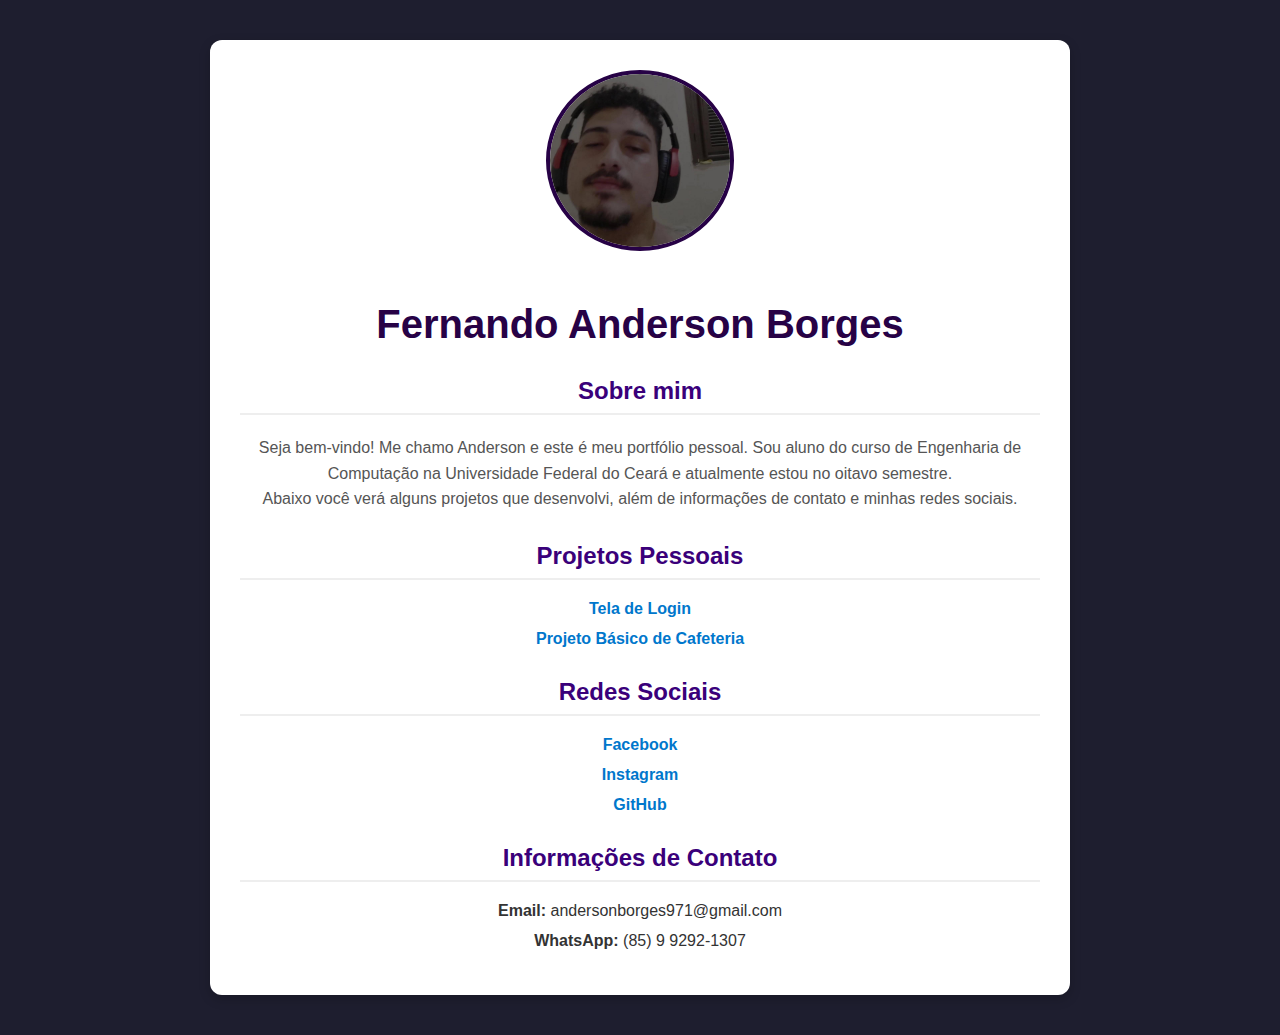
<file: index.html>
<!DOCTYPE html>
<html lang="pt-br">
<head>
    <meta charset="UTF-8">
    <meta name="viewport" content="width=device-width, initial-scale=1.0">
    <title>Meu Portfólio</title>
    <link rel="stylesheet" href="style.css">
</head>
<body>
    <div class="container">
        <img src="imagem perfil.jpg" alt="Foto de perfil" class="perfil">
        <h1>Fernando Anderson Borges</h1>

        <section>
            <h2>Sobre mim</h2>
            <p>Seja bem-vindo! Me chamo Anderson e este é meu portfólio pessoal. Sou aluno do curso de Engenharia de Computação na Universidade Federal do Ceará e atualmente estou no oitavo semestre. <br> Abaixo você verá alguns projetos que desenvolvi, além de informações de contato e minhas redes sociais.</p>
        </section>

        <section>
            <h2>Projetos Pessoais</h2>
            <ul>
                <li><a href="projeto_login.html">Tela de Login</a></li>
                <li><a href="cafeteria.html">Projeto Básico de Cafeteria</a></li>
            </ul>
        </section>

        <section>
            <h2>Redes Sociais</h2>
            <ul>
                <li><a href="https://www.facebook.com/fernandoandeson.borges/?locale=pt_BR" target="_blank">Facebook</a></li>
                <li><a href="https://www.instagram.com/eoandsu/" target="_blank">Instagram</a></li>
                <li><a href="https://github.com/fernando-anderson-borges" target="_blank">GitHub</a></li>
            </ul>
        </section>

        <section>
            <h2>Informações de Contato</h2>
            <ul>
                <li><strong>Email:</strong> andersonborges971@gmail.com</li>
                <li><strong>WhatsApp:</strong> (85) 9 9292-1307</li>
            </ul>
        </section>
    </div>
</body>
</html>
</file>
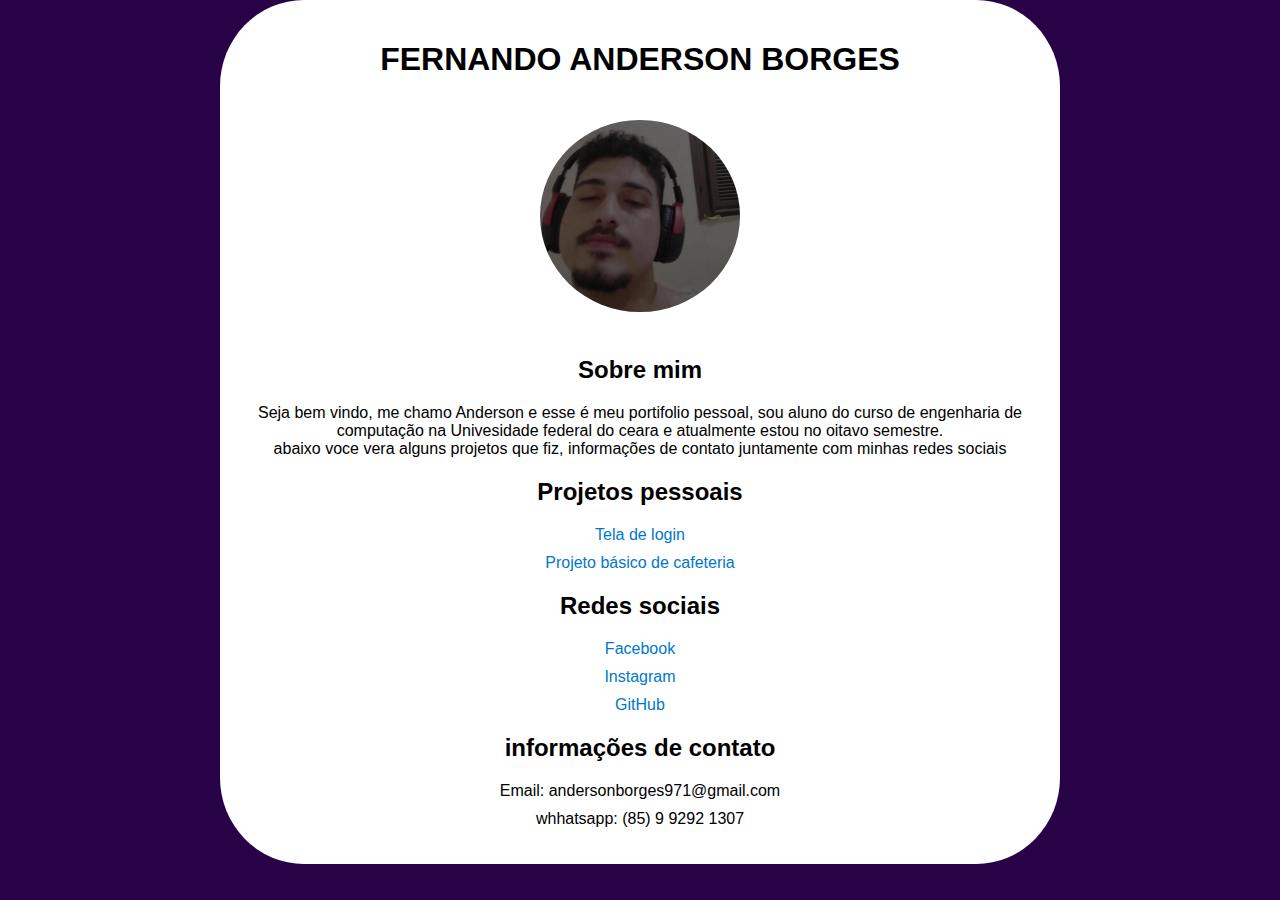
<file: 0_index_Main_techweb.html>
<!DOCTYPE html>
<html lang="pt-br">
<head>
    <meta charset="UTF-8">
    <meta name="viewport" content="width=device-width, initial-scale=1.0">
    <title>Meu Portfólio</title>
    <style>
        body {
            margin: 0;
            padding: 0;
            font-family: Arial, sans-serif;
            text-align: center;
            background-color: #270246;
        }

        .container {
            max-width: 800px;
            margin: auto;
            padding: 20px;
            background-color: #ffffff;
            border-radius: 10%;
        }

        img {
            max-width: 200px;
            height: auto;
            border-radius: 50%;
            margin: 20px 0;
        }

        ul {
            list-style: none;
            padding: 0;
        }

        li {
            margin: 10px 0;
        }

        a {
            text-decoration: none;
            color: #0077cc;
        }

        a:hover {
            text-decoration: underline;
        }
    </style>
</head>
<body>
    <div class="container">
        <h1>FERNANDO ANDERSON BORGES</h1>
        <img src="imagem perfil.jpg" alt="Foto de perfil">
        <h2>Sobre mim</h2>
        <p>Seja bem vindo, me chamo Anderson e esse é meu portifolio pessoal, sou aluno do curso de engenharia de computação na Univesidade federal do ceara e atualmente estou no oitavo semestre. <br>abaixo voce vera alguns projetos que fiz, informações de contato juntamente com minhas redes sociais
        </p>
        
        <h2>Projetos pessoais</h2>
        <ul>
            <li><a href="projeto_login.html">Tela de login</a></li>
            <li><a href="cafeteria.html">Projeto básico de cafeteria</a></li>
        </ul>
        
        <h2>Redes sociais</h2>
        <ul>
            <li><a href="https://www.facebook.com/fernandoandeson.borges/?locale=pt_BR">Facebook</a></li>
            <li><a href="https://www.instagram.com/eoandsu/">Instagram</a></li>
            <li><a href="https://github.com/fernando-anderson-borges">GitHub</a></li>
        </ul>

        <h2>informações de contato</h2>
        <ul>
            <li>Email: andersonborges971@gmail.com</li>
            <li>whhatsapp: (85) 9 9292 1307</li>
        </ul>
    </div>
</body>
</html>
</file>
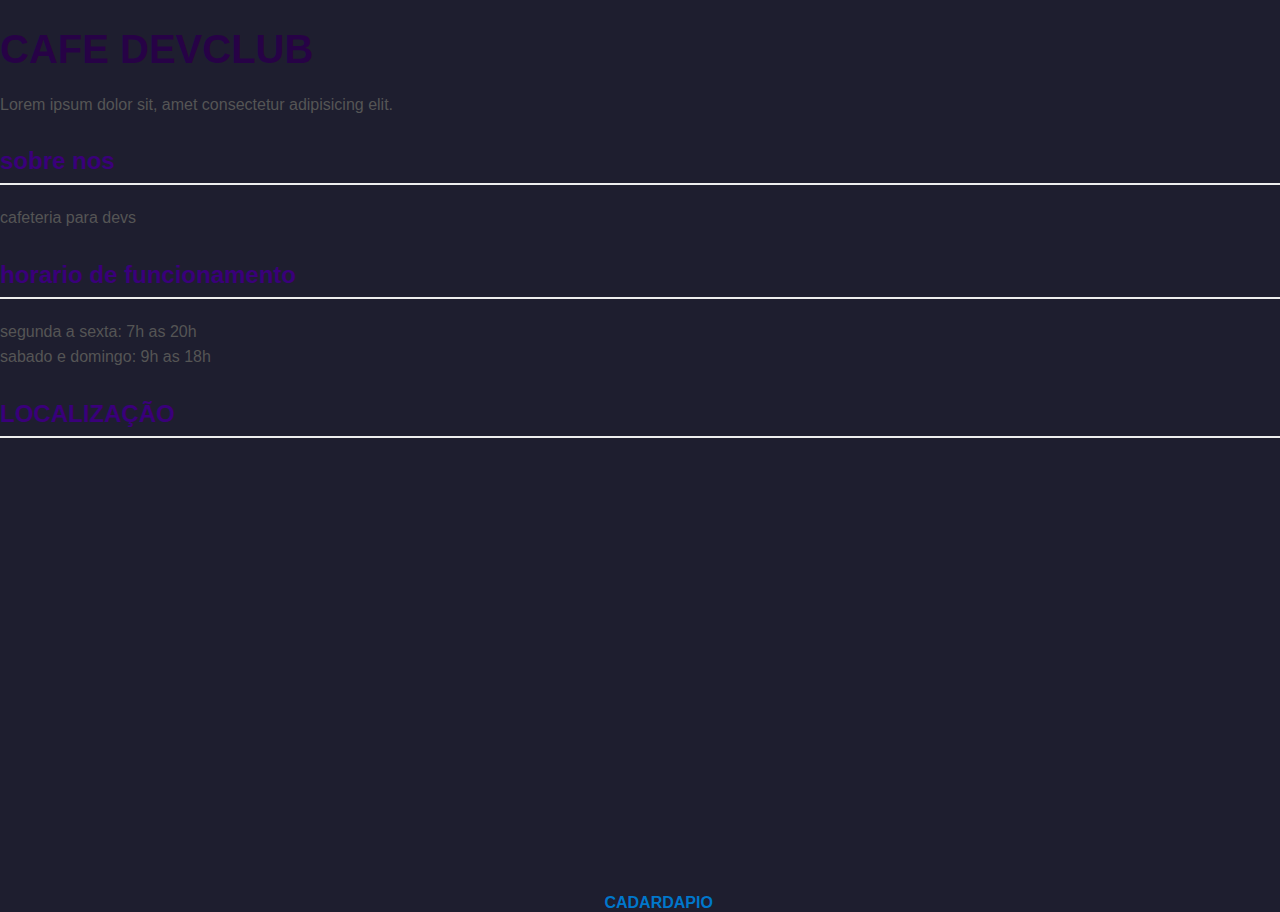
<file: cafeteria.html>
<!DOCTYPE html>
<html lang="pt-br">
<head>
    <meta charset="UTF-8">
    <meta name="viewport" content="width=device-width, initial-scale=1.0">
    <title>Cafeteria</title>
    <link rel="stylesheet" href="style.css">
</head>
<body>
    <div>
        <h1>CAFE DEVCLUB</h1>
        <p>Lorem ipsum dolor sit, amet consectetur adipisicing elit.</p>
        <h2>sobre nos</h2>
        <p>cafeteria para devs
        </p>
        <h2>horario de funcionamento</h2>
        <p>segunda a sexta: 7h as 20h <br>
            sabado e domingo: 9h as 18h
        </p>
        <h2>LOCALIZAÇÃO</h2>
        <iframe src="https://www.google.com/maps/embed?pb=!1m18!1m12!1m3!1d3981.567469534232!2d-39.588627524072535!3d-3.685405742956911!2m3!1f0!2f0!3f0!3m2!1i1024!2i768!4f13.1!3m3!1m2!1s0x7c06b8b9c1588dd%3A0x8e2e97a45a4a1935!2sCaf%C3%A9%20com%20Prosa!5e0!3m2!1spt-BR!2sbr!4v1742331846584!5m2!1spt-BR!2sbr" width="600" height="450" style="border:0;" allowfullscreen="" loading="lazy" referrerpolicy="no-referrer-when-downgrade"></iframe>
        
        <a href="cardapio.html">CADARDAPIO</a>



    </div>
</body>
</html>
</file>
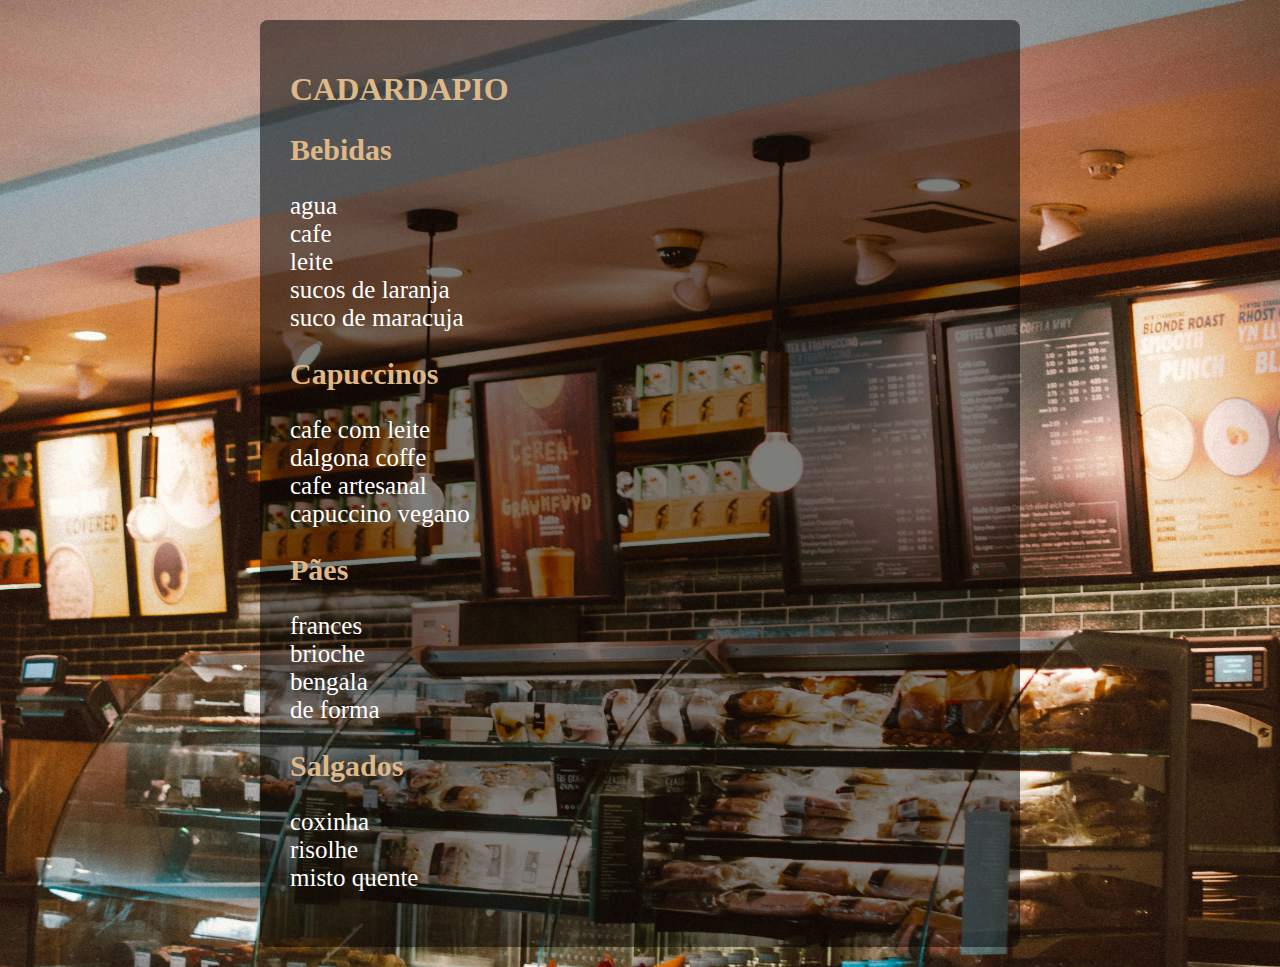
<file: cardapio.html>
<!DOCTYPE html>
<html lang="pt-br">
<head>
    <meta charset="UTF-8">
    <meta name="viewport" content="width=device-width, initial-scale=1.0">
    <title>Cafeteria</title>
    <link rel="stylesheet" href="style_cardapio.css">
</head>
<body>
    <div>
        <h1>CADARDAPIO</h1>
        <h2>Bebidas</h2>
        <p>
            agua <br>
            cafe <br>
            leite <br>
            sucos de laranja <br>
            suco de maracuja
        </p>
        <h2>Capuccinos</h2>
        <p> 
            cafe com leite <br>
            dalgona coffe <br>
            cafe artesanal <br>
            capuccino vegano
        </p>
        <h2>Pães</h2>
        <p>
            frances <br>
            brioche <br>
            bengala <br>
            de forma <br>
        </p>
        <h2>Salgados</h2>
        <p>
            coxinha <br>
            risolhe <br>
            misto quente <br>
        </p>
        


    </div>
</body>
</html>
</file>
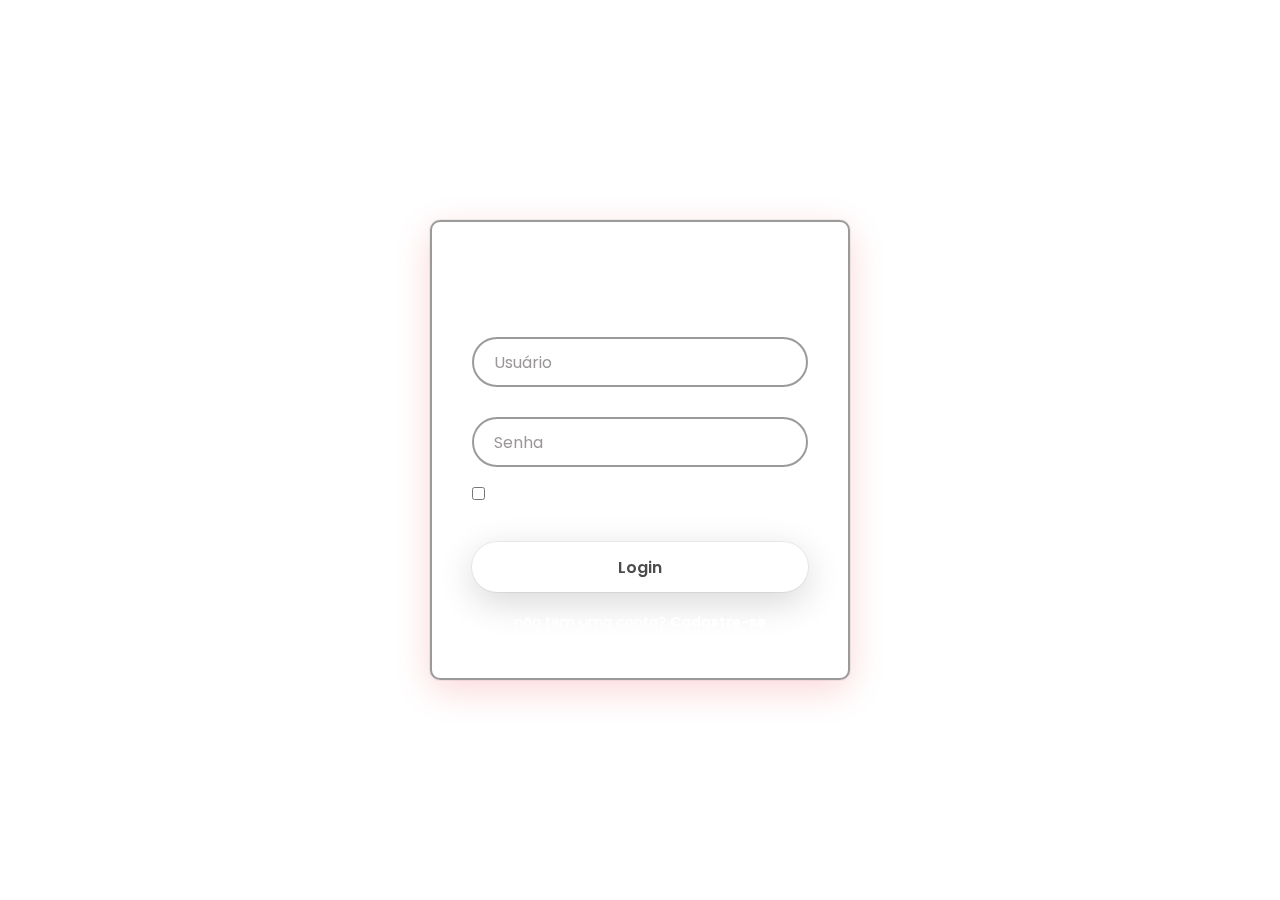
<file: projeto_login.html>
<!DOCTYPE html>
<html lang="pt-br">

<head>
    <meta charset="UTF-8">
    <meta name="viewport" content="width=device-width, initial-scale=1.0">
    <title>login</title>
    <link href='https://unpkg.com/boxicons@2.1.4/css/boxicons.min.css' rel='stylesheet'>
    <link rel="stylesheet" href="login_style.css">

</head>

<body>
    <main class="container">
        <form>
            <h1>Login</h1>
            <div class="input-box">
                <input placeholder="Usuário" type="email">
                <i class="bx bxs-user"></i>
            </div>
            <div class="input-box">
                <input placeholder="Senha" type="password">
                <i class="bx bxs-lock-alt"></i>
            </div>

            <div class="remember-forgot">
                <label>
                    <input type="checkbox">
                    lembrar senha
                </label>
                <a href="#">Esqueci senha</a>
            </div>
            <button type="submit" class="login">Login</button>
            <div class="register-link">
                <p>não tem uma conta? <a href="#">Cadastre-se</a></p>
            </div>
        </form>


    </main>
</body>

</html>
</file>
<file: style.css>
body {
    margin: 0;
    padding: 0;
    font-family: 'Segoe UI', Tahoma, Geneva, Verdana, sans-serif;
    background-color: #1e1e2f;
    color: #333;
}

.container {
    max-width: 800px;
    margin: 40px auto;
    padding: 30px;
    background-color: #ffffff;
    border-radius: 12px;
    box-shadow: 0 4px 12px rgba(0, 0, 0, 0.2);
    text-align: center;
}

.perfil {
    max-width: 180px;
    height: auto;
    border-radius: 50%;
    margin-bottom: 20px;
    border: 4px solid #270246;
}

h1 {
    font-size: 2.5rem;
    color: #270246;
    margin-bottom: 20px;
}

h2 {
    color: #3a007a;
    margin-top: 30px;
    font-size: 1.5rem;
    border-bottom: 2px solid #eee;
    padding-bottom: 8px;
}

p {
    font-size: 1rem;
    line-height: 1.6;
    color: #555;
    margin: 15px 0;
}

ul {
    list-style: none;
    padding: 0;
    margin: 15px 0;
}

li {
    margin: 12px 0;
    font-size: 1rem;
}

a {
    text-decoration: none;
    color: #0077cc;
    font-weight: bold;
}

a:hover {
    color: #005fa3;
    text-decoration: underline;
}

@media (max-width: 600px) {
    .container {
        padding: 20px;
    }

    h1 {
        font-size: 2rem;
    }

    h2 {
        font-size: 1.25rem;
    }

    .perfil {
        max-width: 120px;
    }
}
</file>
<file: style_cardapio.css>
body {
    margin: 0;
    font-family: 'Times New Roman', Times, serif;
    background-image: url(pexels-fotios-photos-1855214.jpg);
    background-size: cover;
    background-position: center;
    color: white;
    text-align: left;
    padding: 20px;
    
    
    }
    
    div {
    background-color: rgba(0, 0, 0, 0.5);
    width: 700px;
    margin: 0 auto;
    padding: 30px;
    border-radius: 8px;
    
    }
    
    h1 {
        color: rgb(222,184,135);
    }
    
    h2 {
        color: rgb(222,184,135);
        font-size: 30px;
    }
    
    p {
        font-size: 25px;

    }
</file>
<file: login_style.css>
@import url('https://fonts.googleapis.com/css2?family=Poppins:ital,wght@0,100;0,200;0,300;0,400;0,500;0,600;0,700;0,800;0,900;1,100;1,200;1,300;1,400;1,500;1,600;1,700;1,800;1,900&display=swap');



* {
    margin: 0;
    padding: 0;
    box-sizing: border-box;
    font-family: "Poppins", sans-serif;
}

body {
    display: flex;
    justify-content: center;
    align-items: center;
    min-height: 100vh;
    background: url(https://img.freepik.com/free-vector/night-landscape-with-lake-mountains-trees-coast-vector-cartoon-illustration-nature-scene-with-coniferous-forest-river-shore-rocks-moon-stars-dark-sky_107791-8253.jpg?t=st=1742431297~exp=1742434897~hmac=247c68f80120c8dcbb8815c04ee1cd35106492e9a60853f3b12a3d297c3718e5&w=1380);
    background-size: cover;
    background-position: center;
}



.container {
    width: 420px;
    background-color: transparent;
    border: 2px solid rgba(36, 35, 35, 0.459);
    border-radius: 10px;
    color: white;
    padding: 30px 40px;
    box-shadow: rgba(230, 4, 4, 0.16) 0px 10px 36px 0px, rgba(0, 0, 0, 0.06) 0px 0px 0px 1px;
    backdrop-filter: blur(25px);
    animation-name: anima;
    animation-duration: 1s;
    animation-timing-function: cubic-bezier(0.075, 0.82, 0.165, 1);
    animation-iteration-count: infinite;
    animation-direction: alternate;
}

@keyframes anima {
    0% {
        transform: scale(1);
    }

    100% {
        transform: scale(1.01);
    }
    
}


.container h1 {
    font-size: 36px;
    text-align: center;

}

.input-box {
    position: relative;
    width: 100%;
    height: 50px;
    margin: 30px 0;
}

.input-box input {

    width: 100%;
    height: 100%;
    background-color: transparent;
    border: 2px solid rgba(36, 35, 35, 0.459);
    outline: none;
    font-size: 16px;
    color: white;
    padding: 20px 45px 20px 20px;
    border-radius: 40px;

}

.input-box input::placeholder {
    color: rgb(156, 151, 151);

}

.input-box i {
    position: absolute;
    right: 20px;
    font-size: 20px;
    top: 50%;
    transform: translateY(-50%);

}

.remember-forgot {

    display: flex;
    justify-content: space-between;
    margin: -15px 0px 15px;
}

.remember-forgot label input {
    accent-color: white;
    margin-right: 5px;
}

.remember-forgot a {
    text-decoration: none;
    color: white;

}

.remember-forgot a:hover {
    text-decoration: underline;
}

.login {

    width: 100%;
    height: 50px;
    background-color: white;
    border: none;
    border-radius: 40px;
    cursor: pointer;
    font-size: 16px;
    color: rgba(49, 49, 49, 0.87);
    font-weight: 600;
    box-shadow: rgba(0, 0, 0, 0.16) 0px 10px 36px 0px, rgba(0, 0, 0, 0.06) 0px 0px 0px 1px;
    margin-top: 20px;

}

.login:hover {
    background-color: transparent;
    border: 2px solid rgba(36, 35, 35, 0.459);
    color: white;
    transition: 0.5s;

}

.register-link {
    font-size: 14px;
    text-align: center;
    margin: 20px 0px 15px;

}

.register-link a {
    text-decoration: none;
    color: white;
    font-weight: 600;

}

.register-link a:hover {
    text-decoration: underline;

}
</file>
